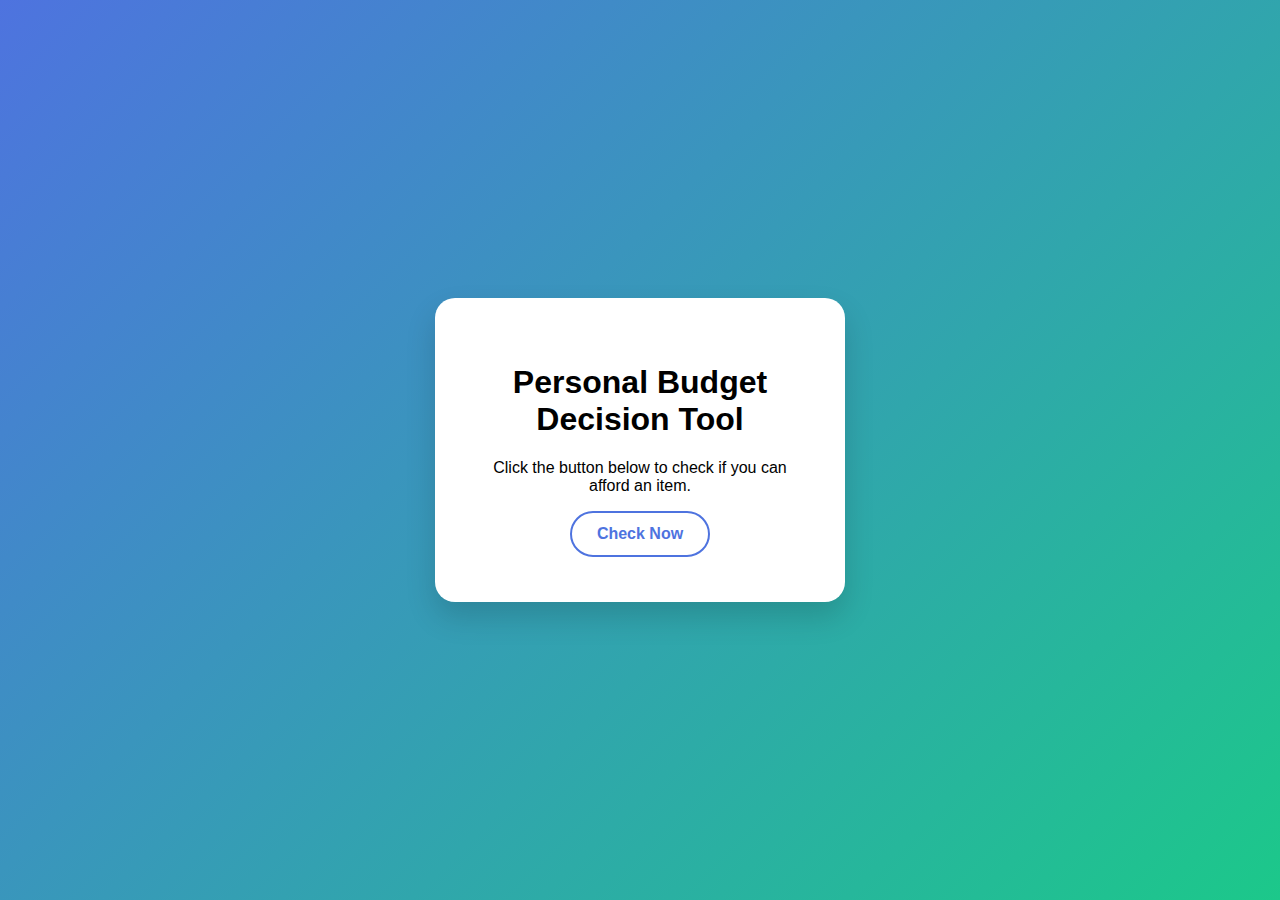
<file: GDGT/Proj1/index.html>
<!DOCTYPE html>
<html>
<head>
    <title>Personal Budget Decision Tool</title>
   
 <link rel="stylesheet" href="style.css">
</head>
<body>

    <div class="container">
        <h1> Personal Budget Decision Tool</h1>
        <p>Click the button below to check if you can afford an item.</p>
        <button onclick="checkBudget()">Check Now</button>
    </div>

    <script src="script.js"></script>
</body>
</html>
</file>
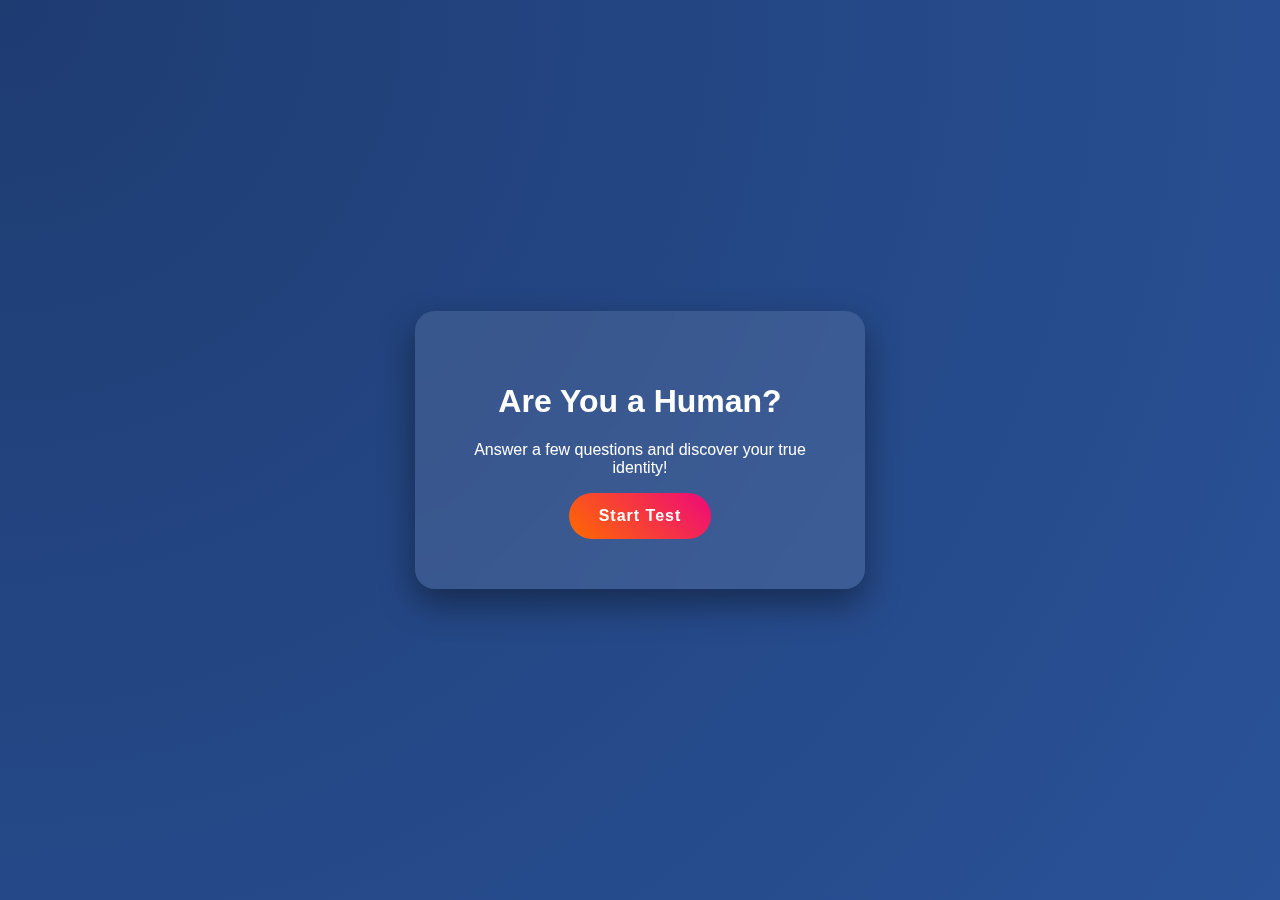
<file: GDGT/proj2/index2.html>
<!DOCTYPE html>
<html>
<head>
    <title>Are You a Human?</title>
    <link rel="stylesheet" href="style2.css">
</head>
<body>

    <div class="container">
        <h1>Are You a Human?</h1>
        <p>Answer a few questions and discover your true identity!</p>
        <button onclick="startTest()">Start Test</button>
    </div>

    <script src="script2.js"></script>
</body>
</html>
</file>
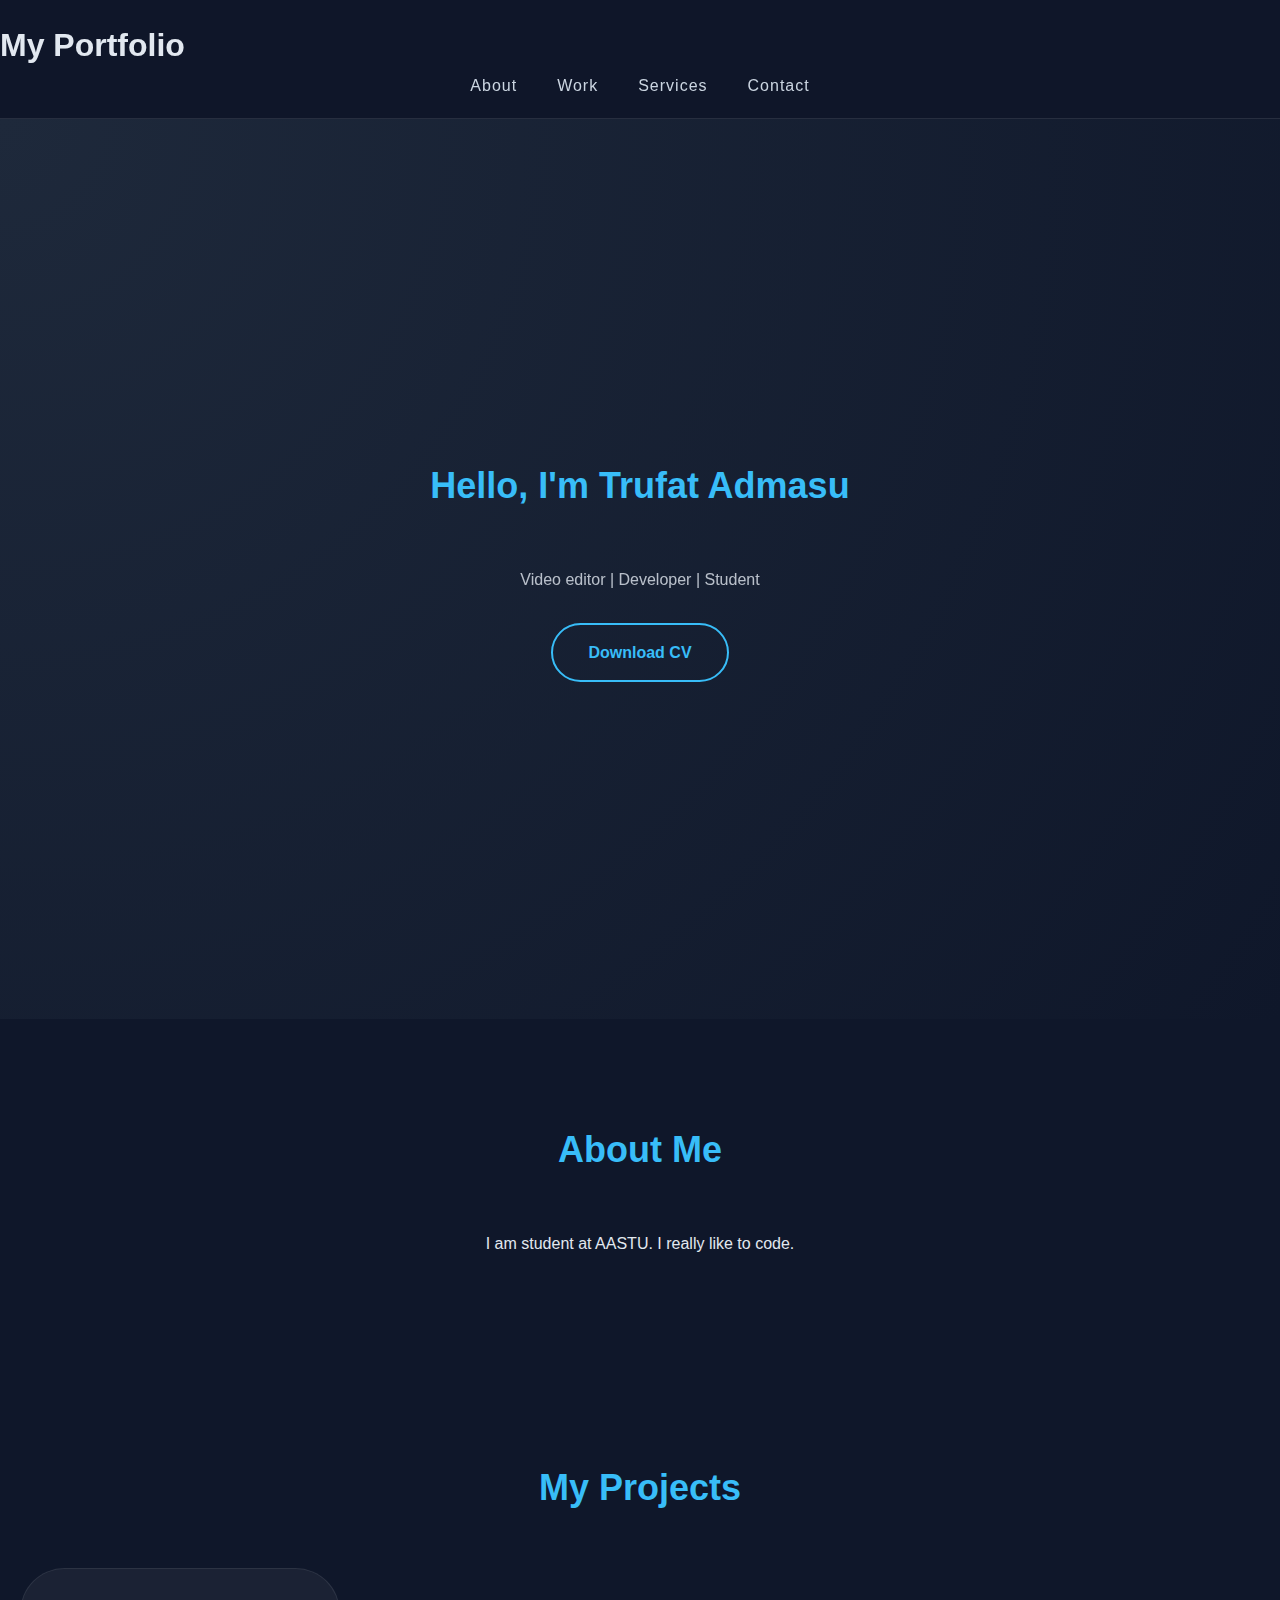
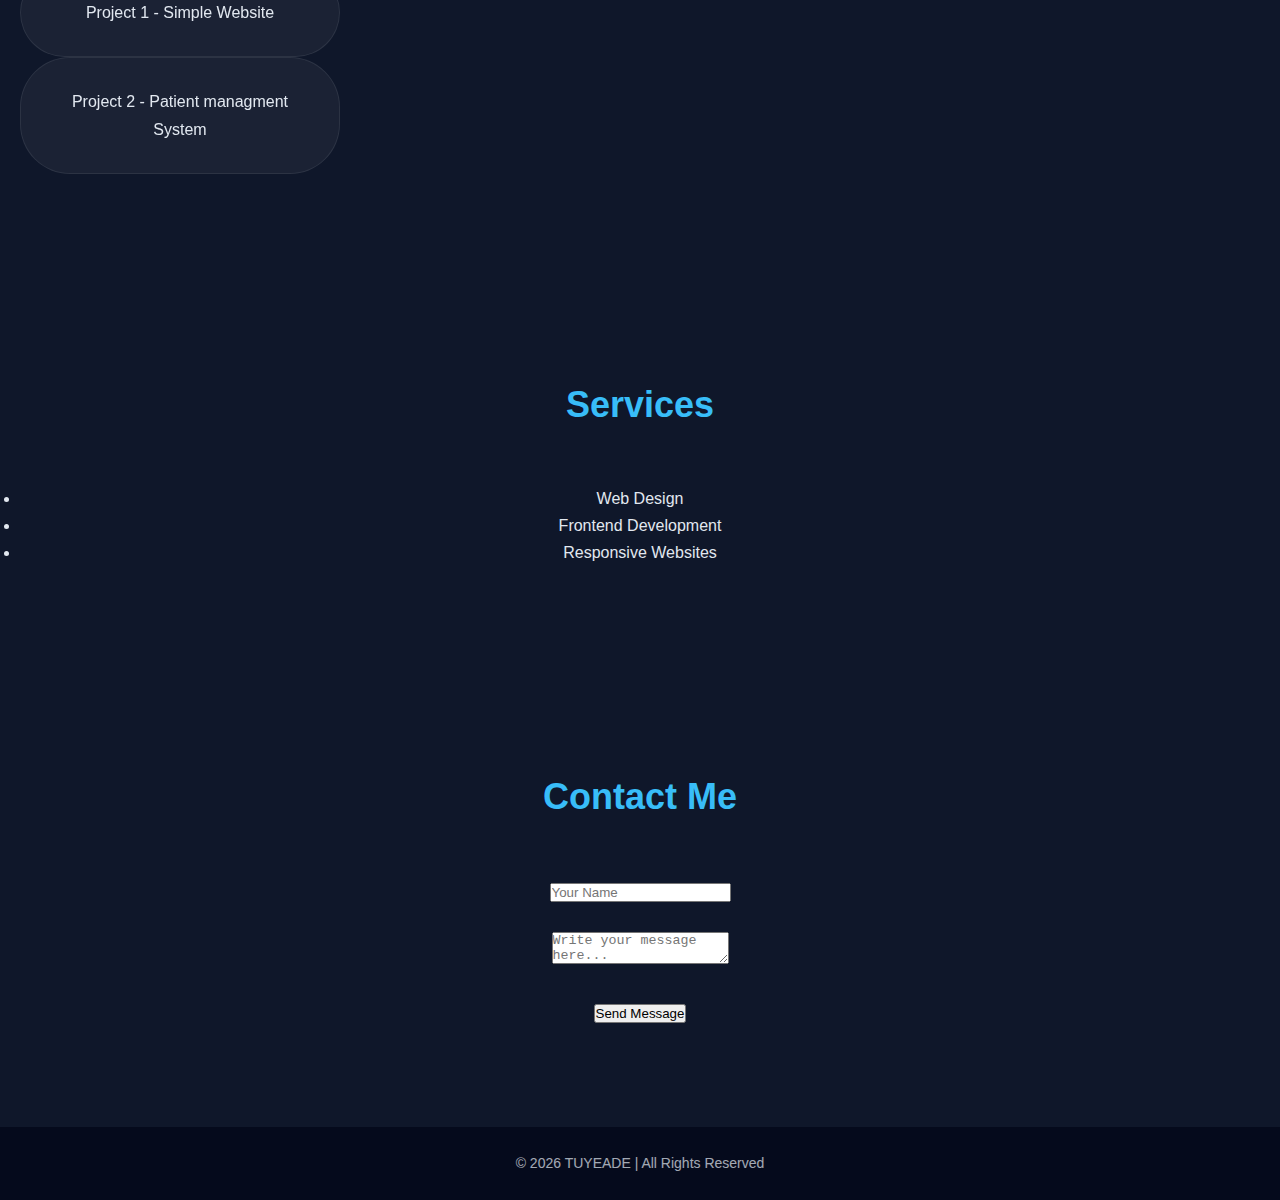
<file: GDGT/proj3/index3.html>
<!DOCTYPE html>
<html lang="en">
<head>
    <meta charset="UTF-8">
    <title>Personal Portfolio</title>
    <link rel="stylesheet" href="style3.css">
</head>
<body>
    <header>
        <h1>My Portfolio</h1>
        <nav>
            <ul>
                <li><a href="#about">About</a></li>
                <li><a href="#work">Work</a></li>
                <li><a href="#services">Services</a></li>
                <li><a href="#contact">Contact</a></li>
            </ul>
        </nav>
    </header>
    <section class="hero">
        <h2>Hello, I'm Trufat Admasu</h2>
        <p id="typing-text"></p>
        <a href="#" class="btn" onclick="downloadCV()">Download CV</a>
    </section>
    <section id="about">
        <h2>About Me</h2>
        <p>I am student at AASTU. I really like to code.</p>
    </section>
    <section id="work">
        <h2>My Projects</h2>
        <div class="project">Project 1 - Simple Website</div>
        <div class="project">Project 2 - Patient managment  System</div>
    </section>
    <section id="services">
        <h2>Services</h2>
        <ul>
            <li>Web Design</li>
            <li>Frontend Development</li>
            <li>Responsive Websites</li>
        </ul>
    </section>
    <section id="contact">
   
    <h2>Contact Me</h2>

    <input type="text" id="userName" placeholder="Your Name">
    <br><br>

    <textarea id="userMessage" placeholder="Write your message here..."></textarea>
    <br><br>

    <button onclick="sendMessage()">Send Message</button>
</div>

    </section>
    <footer>
        <p>© 2026 TUYEADE | All Rights Reserved</p>
    </footer>

    <script src="script3.js"></script>
</body>
</html>
</file>
<file: GDGT/Proj1/style.css>
body {
    margin: 0;
    font-family: 'Poppins', Arial, sans-serif;
    background: linear-gradient(135deg, #4e73df, #1cc88a);
    display: flex;
    justify-content: center;
    align-items: center;
    height: 100vh;
}
.container {
    background: #ffffff;
    padding: 45px;
    text-align: center;
    border-radius: 20px;
    box-shadow: 0 15px 30px rgba(0, 0, 0, 0.15);
    width: 320px;

    animation: fadeIn 1.2s ease-in-out;
}
button {
    padding: 12px 25px;
    font-size: 16px;
    border: 2px solid #4e73df;
    background-color: white;
    color: #4e73df;
    border-radius: 25px;
    cursor: pointer;
    font-weight: bold;
    transition: all 0.3s ease;
}

button:hover {
    background-color: #4e73df;
    color: white;
    transform: translateY(-3px);
    box-shadow: 0 8px 15px rgba(0, 0, 0, 0.2);
}

button:active {
    transform: scale(0.95);
}
@keyframes fadeIn {
    from {
        opacity: 0;
        transform: translateY(-25px);
    }
    to {
        opacity: 1;
        transform: translateY(0);
    }
}
</file>
<file: GDGT/proj2/style2.css>
body {
    margin: 0;
    font-family: 'Segoe UI', Tahoma, Geneva, Verdana, sans-serif;
    background: radial-gradient(circle at top left, #1e3c72, #2a5298);
    display: flex;
    justify-content: center;
    align-items: center;
    height: 100vh;
}
.container {
    background: rgba(255, 255, 255, 0.1);
    backdrop-filter: blur(15px);
    padding: 50px;
    text-align: center;
    border-radius: 20px;
    box-shadow: 0 15px 35px rgba(0, 0, 0, 0.4);
    color: white;
    width: 350px;

    animation: slideUp 1s ease-out;
}
button {
    padding: 14px 30px;
    font-size: 16px;
    border: none;
    border-radius: 30px;
    background: linear-gradient(45deg, #ff6a00, #ee0979);
    color: white;
    cursor: pointer;
    font-weight: bold;
    letter-spacing: 1px;
    transition: all 0.3s ease;
}

button:hover {
    transform: translateY(-5px);
    box-shadow: 0 10px 20px rgba(0, 0, 0, 0.3);
}

button:active {
    transform: scale(0.95);
}
@keyframes slideUp {
    from {
        opacity: 0;
        transform: translateY(40px);
    }
    to {
        opacity: 1;
        transform: translateY(0);
    }
}
</file>
<file: GDGT/proj3/style3.css>
/* ================= RESET ================= */
* {
    margin: 0;
    padding: 0;
    box-sizing: border-box;
}

body {
    font-family: 'Poppins', sans-serif;
    background: #0f172a;
    color: #e2e8f0;
    line-height: 1.7;
    overflow-x: hidden;
}

/* ================= HEADER ================= */
header {
    position: sticky;
    top: 0;
    backdrop-filter: blur(15px);
    background: rgba(15, 23, 42, 0.7);
    padding: 18px 0;
    border-bottom: 1px solid rgba(255,255,255,0.1);
}

nav {
    display: flex;
    justify-content: center;
}

nav ul {
    list-style: none;
    display: flex;
    gap: 40px;
}

nav a {
    color: #cbd5e1;
    text-decoration: none;
    font-weight: 500;
    letter-spacing: 1px;
    position: relative;
    transition: 0.3s;
}

nav a::after {
    content: "";
    position: absolute;
    width: 0%;
    height: 2px;
    left: 0;
    bottom: -5px;
    background: #38bdf8;
    transition: 0.3s;
}

nav a:hover {
    color: #38bdf8;
}

nav a:hover::after {
    width: 100%;
}

/* ================= HERO ================= */
.hero {
    min-height: 100vh;
    display: flex;
    flex-direction: column;
    justify-content: center;
    align-items: center;
    background: radial-gradient(circle at top left, #1e293b, #0f172a);
    text-align: center;
    padding: 40px 20px;
}

.hero h1 {
    font-size: 50px;
    background: linear-gradient(90deg, #38bdf8, #a78bfa);
    -webkit-background-clip: text;
    -webkit-text-fill-color: transparent;
    margin-bottom: 20px;
}

.hero p {
    max-width: 600px;
    opacity: 0.8;
}

/* ================= BUTTON ================= */
.btn {
    margin-top: 30px;
    padding: 14px 35px;
    border-radius: 40px;
    border: 2px solid #38bdf8;
    color: #38bdf8;
    text-decoration: none;
    font-weight: 600;
    transition: 0.4s;
}

.btn:hover {
    background: #38bdf8;
    color: #0f172a;
    box-shadow: 0 0 25px #38bdf8;
}

/* ================= SECTIONS ================= */
section {
   
    padding: 100px 20px;
    text-align: center;
}

section h2 {
    font-size: 36px;
    margin-bottom: 50px;
    color: #38bdf8;
}


/* ================= PROJECT GRID ================= */
.projects-container {
    display: flex;
    flex-wrap: wrap;
    justify-content: center;
    gap: 20px;
}

.project {
    width: 320px;
    padding: 30px;
    border-radius: 50px;
    background: rgba(255,255,255,0.05);
    backdrop-filter: blur(10px);
    border: 1px solid rgba(255,255,255,0.08);
    text-align: center;
    transition: 0.4s;
}

.project:hover {
    transform: translateY(-10px) scale(1.03);
    border-color: #38bdf8;
    box-shadow: 0 0 30px rgba(56, 189, 248, 0.3);
}

.project h3 {
    margin-bottom: 15px;
    color: #a78bfa;
}

/* ================= FOOTER ================= */
footer {
    text-align: center;
    padding: 25px;
    background: #020617;
    font-size: 14px;
    opacity: 0.7;
}
</file>
